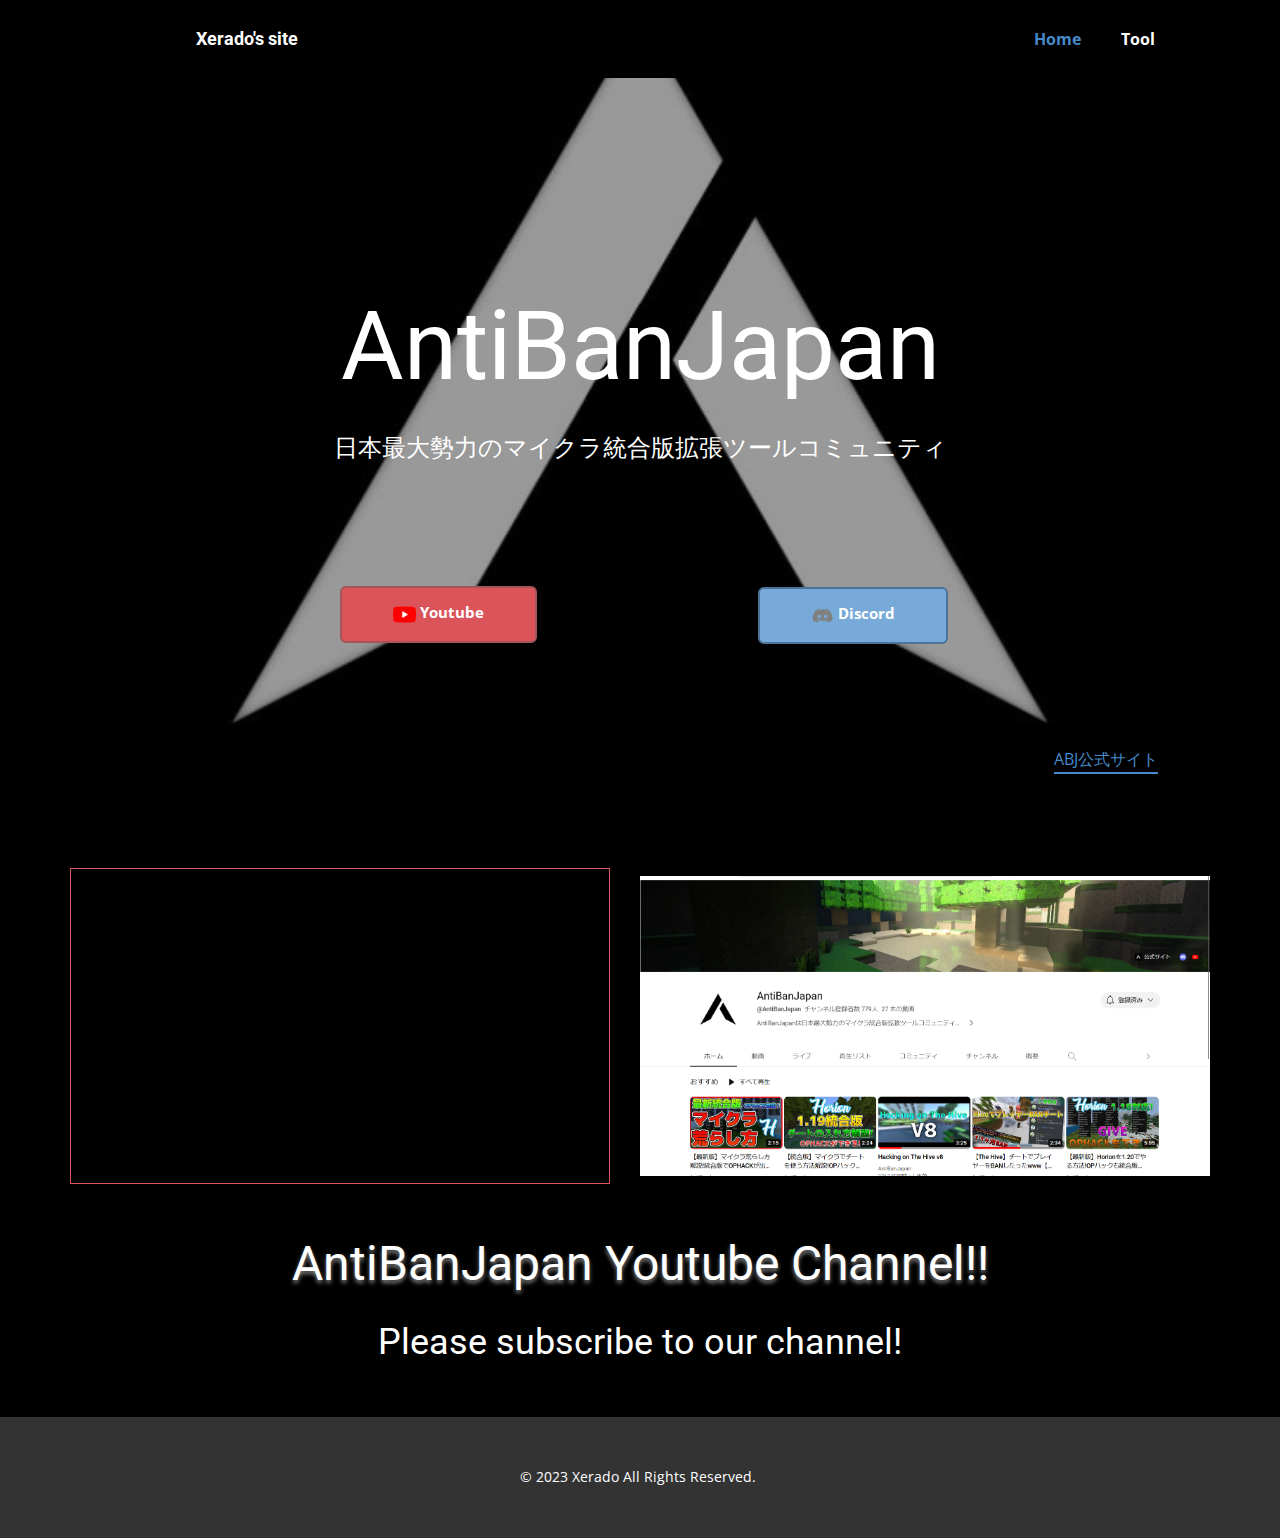
<file: index.html>
<!DOCTYPE html>
<html style="font-size: 16px;" lang="en"><head>
    <meta name="viewport" content="width=device-width, initial-scale=1.0">
    <meta charset="utf-8">
    <meta name="keywords" content="AntiBanJapan, AntiBanJapan">
    <meta name="description" content="">
    <title>Home</title>
    <link rel="stylesheet" href="nicepage.css" media="screen">
<link rel="stylesheet" href="Home.css" media="screen">
    <script class="u-script" type="text/javascript" src="jquery.js" defer=""></script>
    <script class="u-script" type="text/javascript" src="nicepage.js" defer=""></script>
    <meta name="generator" content="Nicepage 5.13.1, nicepage.com">
    <link id="u-theme-google-font" rel="stylesheet" href="https://fonts.googleapis.com/css?family=Roboto:100,100i,300,300i,400,400i,500,500i,700,700i,900,900i|Open+Sans:300,300i,400,400i,500,500i,600,600i,700,700i,800,800i">
    <meta name="theme-color" content="#478ac9">
    <meta property="og:title" content="Home">
    <meta property="og:type" content="website">
  <meta data-intl-tel-input-cdn-path="intlTelInput/"></head>
  <body data-home-page="Home.html" data-home-page-title="Home" class="u-body u-overlap u-overlap-contrast u-palette-1-base u-xl-mode" data-lang="en"><header class="u-clearfix u-grey-90 u-header u-header" id="sec-2b3b"><div class="u-clearfix u-sheet u-sheet-1">
        <nav class="u-menu u-menu-one-level u-offcanvas u-menu-1">
          <div class="menu-collapse" style="font-size: 1rem; letter-spacing: 0px; font-weight: 700;">
            <a class="u-button-style u-custom-border u-custom-border-color u-custom-borders u-custom-left-right-menu-spacing u-custom-padding-bottom u-custom-text-active-color u-custom-text-color u-custom-text-hover-color u-custom-top-bottom-menu-spacing u-nav-link u-text-active-palette-1-base u-text-hover-palette-2-base" href="#">
              <svg class="u-svg-link" viewBox="0 0 24 24"><use xmlns:xlink="http://www.w3.org/1999/xlink" xlink:href="#menu-hamburger"></use></svg>
              <svg class="u-svg-content" version="1.1" id="menu-hamburger" viewBox="0 0 16 16" x="0px" y="0px" xmlns:xlink="http://www.w3.org/1999/xlink" xmlns="http://www.w3.org/2000/svg"><g><rect y="1" width="16" height="2"></rect><rect y="7" width="16" height="2"></rect><rect y="13" width="16" height="2"></rect>
</g></svg>
            </a>
          </div>
          <div class="u-custom-menu u-nav-container">
            <ul class="u-nav u-spacing-20 u-unstyled u-nav-1"><li class="u-nav-item"><a class="u-button-style u-nav-link u-text-active-palette-1-base u-text-hover-palette-4-base u-text-white" href="Home.html" style="padding: 10px;">Home</a>
</li><li class="u-nav-item"><a class="u-button-style u-nav-link u-text-active-palette-1-base u-text-hover-palette-4-base u-text-white" href="Page-1.html" style="padding: 10px;">Tool</a>
</li></ul>
          </div>
          <div class="u-custom-menu u-nav-container-collapse">
            <div class="u-black u-container-style u-inner-container-layout u-opacity u-opacity-95 u-sidenav">
              <div class="u-inner-container-layout u-sidenav-overflow">
                <div class="u-menu-close"></div>
                <ul class="u-align-center u-nav u-popupmenu-items u-unstyled u-nav-2"><li class="u-nav-item"><a class="u-button-style u-nav-link" href="Home.html">Home</a>
</li><li class="u-nav-item"><a class="u-button-style u-nav-link" href="Page-1.html">Tool</a>
</li></ul>
              </div>
            </div>
            <div class="u-black u-menu-overlay u-opacity u-opacity-70"></div>
          </div>
        </nav>
        <p class="u-custom-font u-heading-font u-text u-text-default u-text-white u-text-1">Xerado's site</p>
      </div></header>
    <section class="u-align-center u-clearfix u-image u-shading u-section-1" src="" data-image-width="680" data-image-height="680" id="sec-cc37">
      <div class="u-clearfix u-sheet u-sheet-1">
        <h1 class="u-text u-text-default u-title u-text-1">AntiBanJapan</h1>
        <p class="u-large-text u-text u-text-variant u-text-2"> 日本最大勢力のマイクラ統合版拡張ツールコミュニティ</p>
        <a href="https://www.youtube.com/@AntiBanJapan/featured" class="u-border-2 u-border-palette-2-dark-1 u-btn u-btn-round u-button-style u-hover-palette-2-base u-palette-2-base u-radius-6 u-text-body-alt-color u-text-hover-grey-40 u-btn-1" target="_blank"><span class="u-file-icon u-icon u-icon-1"><img src="images/1384060.png" alt=""></span>&nbsp;Youtube
        </a>
        <a href="https://discord.gg/abj" class="u-border-2 u-border-palette-1-dark-1 u-btn u-btn-round u-button-style u-hover-palette-1-light-1 u-palette-1-light-1 u-radius-6 u-text-body-alt-color u-text-hover-grey-40 u-btn-2" target="_blank"><span class="u-file-icon u-icon u-text-grey-50 u-icon-2"><img src="images/4945914-76dd78df.png" alt=""></span>&nbsp;Discord<br>
        </a>
        <a href="https://files.antiban.jp/" class="u-border-2 u-border-no-left u-border-no-right u-border-no-top u-border-palette-1-base u-btn u-button-style u-none u-text-hover-palette-1-dark-1 u-text-palette-1-base u-btn-3" target="_blank">ABJ公式サイト</a>
      </div>
    </section>
    <section class="u-align-center u-black u-clearfix u-section-2" id="sec-f64e">
      <div class="u-clearfix u-sheet u-valign-middle-xs u-sheet-1">
        <div class="u-align-left u-border-1 u-border-palette-2-base u-expanded-width-sm u-expanded-width-xs u-video u-video-1">
          <div class="embed-responsive embed-responsive-1">
            <iframe style="position: absolute;top: 0;left: 0;width: 100%;height: 100%;" class="embed-responsive-item" src="https://www.youtube.com/embed/FZf5OJUVtOI?mute=0&amp;showinfo=0&amp;controls=0&amp;start=0" frameborder="0" allowfullscreen=""></iframe>
          </div>
        </div>
        <img class="u-image u-image-contain u-image-default u-image-1" src="images/yt_channels.png" alt="" data-image-width="1621" data-image-height="852">
        <h2 class="u-text u-text-default u-text-1">AntiBanJapan Youtube Channel!!</h2>
        <h3 class="u-text u-text-2"> Please subscribe to our channel!</h3>
      </div>
    </section>
    <style class="u-overlap-style">.u-overlap:not(.u-sticky-scroll) .u-header {
background-color: #000000 !important
}</style>
    
    
    <footer class="u-align-center u-clearfix u-footer u-grey-80 u-footer" id="sec-91d0"><div class="u-clearfix u-sheet u-sheet-1">
        <p class="u-small-text u-text u-text-variant u-text-1">© 2023 Xerado All Rights Reserved.&nbsp;</p>
      </div></footer>
</body></html>
</file>
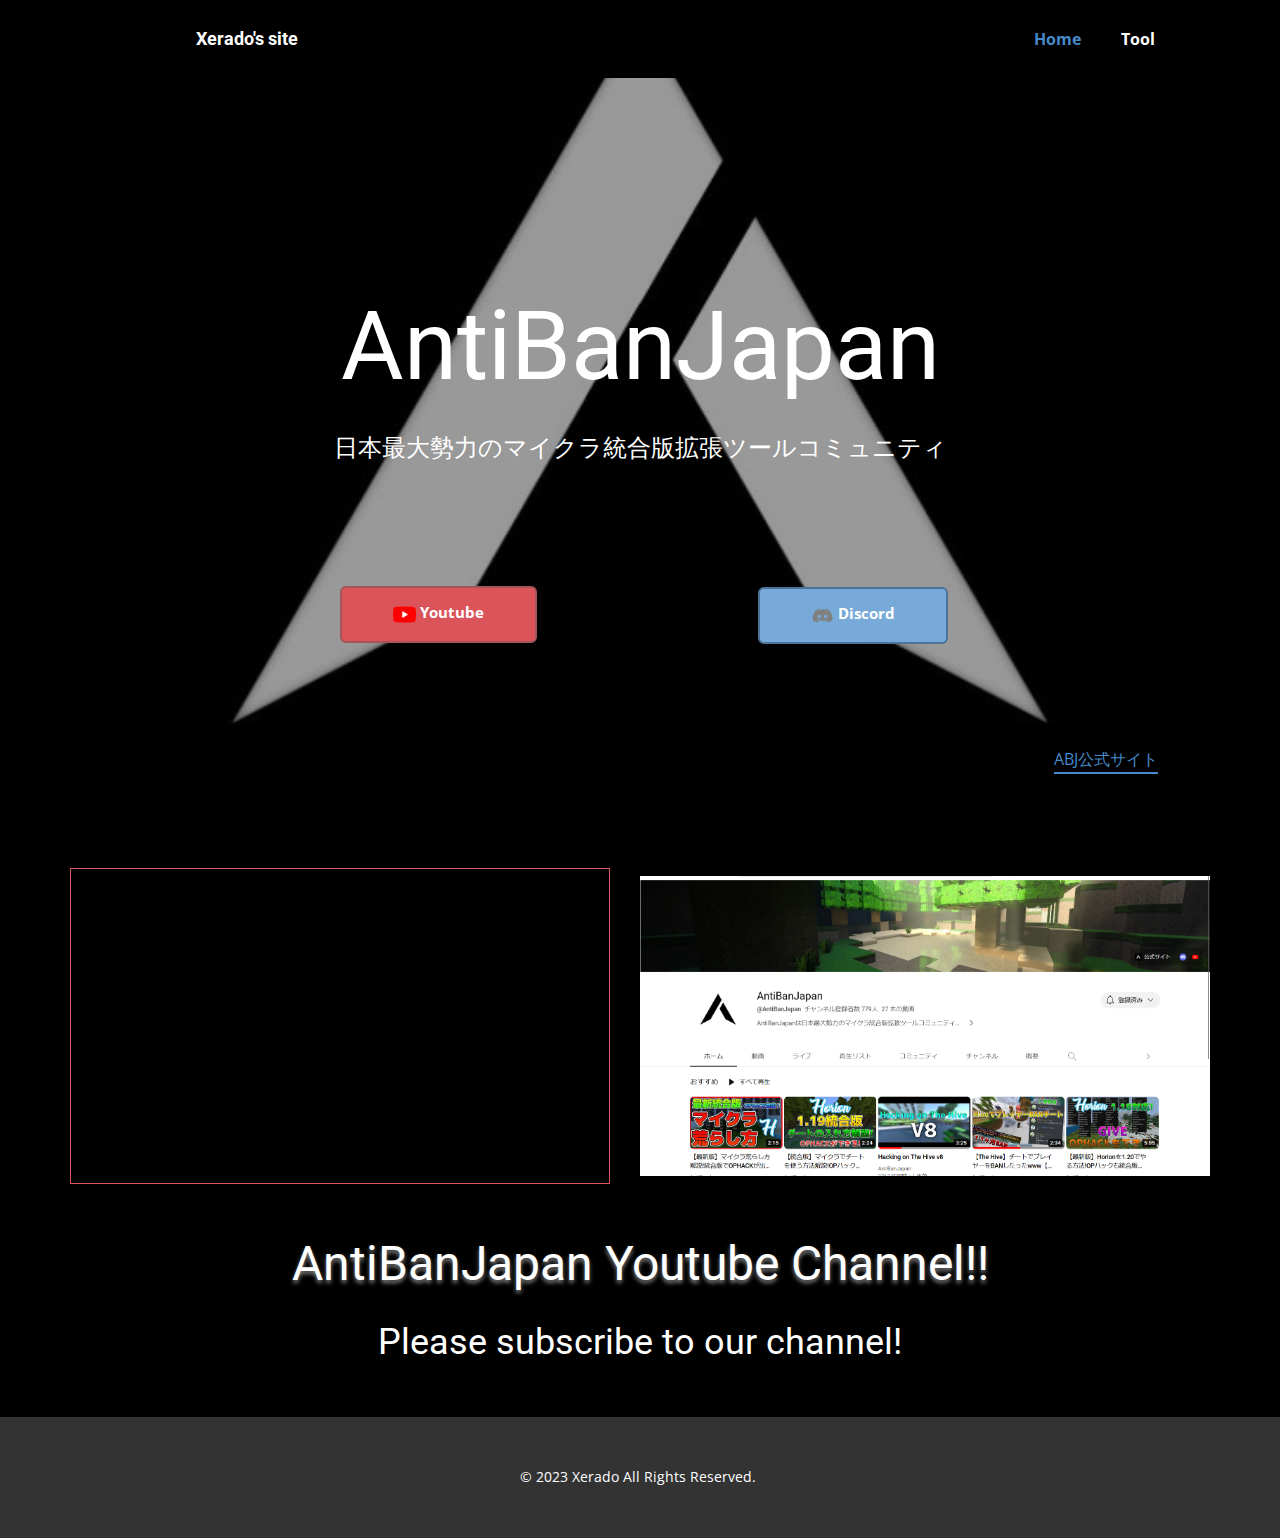
<file: Home.html>
<!DOCTYPE html>
<html style="font-size: 16px;" lang="en"><head>
    <meta name="viewport" content="width=device-width, initial-scale=1.0">
    <meta charset="utf-8">
    <meta name="keywords" content="AntiBanJapan, AntiBanJapan">
    <meta name="description" content="">
    <title>Home</title>
    <link rel="stylesheet" href="nicepage.css" media="screen">
<link rel="stylesheet" href="Home.css" media="screen">
    <script class="u-script" type="text/javascript" src="jquery.js" defer=""></script>
    <script class="u-script" type="text/javascript" src="nicepage.js" defer=""></script>
    <meta name="generator" content="Nicepage 5.13.1, nicepage.com">
    <link id="u-theme-google-font" rel="stylesheet" href="https://fonts.googleapis.com/css?family=Roboto:100,100i,300,300i,400,400i,500,500i,700,700i,900,900i|Open+Sans:300,300i,400,400i,500,500i,600,600i,700,700i,800,800i">
    
    
    
    <script type="application/ld+json">{
		"@context": "http://schema.org",
		"@type": "Organization",
		"name": ""
}</script>
    <meta name="theme-color" content="#478ac9">
    <meta property="og:title" content="Home">
    <meta property="og:type" content="website">
  <meta data-intl-tel-input-cdn-path="intlTelInput/"></head>
  <body class="u-body u-overlap u-overlap-contrast u-palette-1-base u-xl-mode" data-lang="en"><header class="u-clearfix u-grey-90 u-header u-header" id="sec-2b3b"><div class="u-clearfix u-sheet u-sheet-1">
        <nav class="u-menu u-menu-one-level u-offcanvas u-menu-1">
          <div class="menu-collapse" style="font-size: 1rem; letter-spacing: 0px; font-weight: 700;">
            <a class="u-button-style u-custom-border u-custom-border-color u-custom-borders u-custom-left-right-menu-spacing u-custom-padding-bottom u-custom-text-active-color u-custom-text-color u-custom-text-hover-color u-custom-top-bottom-menu-spacing u-nav-link u-text-active-palette-1-base u-text-hover-palette-2-base" href="#">
              <svg class="u-svg-link" viewBox="0 0 24 24"><use xmlns:xlink="http://www.w3.org/1999/xlink" xlink:href="#menu-hamburger"></use></svg>
              <svg class="u-svg-content" version="1.1" id="menu-hamburger" viewBox="0 0 16 16" x="0px" y="0px" xmlns:xlink="http://www.w3.org/1999/xlink" xmlns="http://www.w3.org/2000/svg"><g><rect y="1" width="16" height="2"></rect><rect y="7" width="16" height="2"></rect><rect y="13" width="16" height="2"></rect>
</g></svg>
            </a>
          </div>
          <div class="u-custom-menu u-nav-container">
            <ul class="u-nav u-spacing-20 u-unstyled u-nav-1"><li class="u-nav-item"><a class="u-button-style u-nav-link u-text-active-palette-1-base u-text-hover-palette-4-base u-text-white" href="Home.html" style="padding: 10px;">Home</a>
</li><li class="u-nav-item"><a class="u-button-style u-nav-link u-text-active-palette-1-base u-text-hover-palette-4-base u-text-white" href="Page-1.html" style="padding: 10px;">Tool</a>
</li></ul>
          </div>
          <div class="u-custom-menu u-nav-container-collapse">
            <div class="u-black u-container-style u-inner-container-layout u-opacity u-opacity-95 u-sidenav">
              <div class="u-inner-container-layout u-sidenav-overflow">
                <div class="u-menu-close"></div>
                <ul class="u-align-center u-nav u-popupmenu-items u-unstyled u-nav-2"><li class="u-nav-item"><a class="u-button-style u-nav-link" href="Home.html">Home</a>
</li><li class="u-nav-item"><a class="u-button-style u-nav-link" href="Page-1.html">Tool</a>
</li></ul>
              </div>
            </div>
            <div class="u-black u-menu-overlay u-opacity u-opacity-70"></div>
          </div>
        </nav>
        <p class="u-custom-font u-heading-font u-text u-text-default u-text-white u-text-1">Xerado's site</p>
      </div></header>
    <section class="u-align-center u-clearfix u-image u-shading u-section-1" src="" data-image-width="680" data-image-height="680" id="sec-cc37">
      <div class="u-clearfix u-sheet u-sheet-1">
        <h1 class="u-text u-text-default u-title u-text-1">AntiBanJapan</h1>
        <p class="u-large-text u-text u-text-variant u-text-2"> 日本最大勢力のマイクラ統合版拡張ツールコミュニティ</p>
        <a href="https://www.youtube.com/@AntiBanJapan/featured" class="u-border-2 u-border-palette-2-dark-1 u-btn u-btn-round u-button-style u-hover-palette-2-base u-palette-2-base u-radius-6 u-text-body-alt-color u-text-hover-grey-40 u-btn-1" target="_blank"><span class="u-file-icon u-icon u-icon-1"><img src="images/1384060.png" alt=""></span>&nbsp;Youtube
        </a>
        <a href="https://discord.gg/abj" class="u-border-2 u-border-palette-1-dark-1 u-btn u-btn-round u-button-style u-hover-palette-1-light-1 u-palette-1-light-1 u-radius-6 u-text-body-alt-color u-text-hover-grey-40 u-btn-2" target="_blank"><span class="u-file-icon u-icon u-text-grey-50 u-icon-2"><img src="images/4945914-76dd78df.png" alt=""></span>&nbsp;Discord<br>
        </a>
        <a href="https://files.antiban.jp/" class="u-border-2 u-border-no-left u-border-no-right u-border-no-top u-border-palette-1-base u-btn u-button-style u-none u-text-hover-palette-1-dark-1 u-text-palette-1-base u-btn-3" target="_blank">ABJ公式サイト</a>
      </div>
    </section>
    <section class="u-align-center u-black u-clearfix u-section-2" id="sec-f64e">
      <div class="u-clearfix u-sheet u-valign-middle-xs u-sheet-1">
        <div class="u-align-left u-border-1 u-border-palette-2-base u-expanded-width-sm u-expanded-width-xs u-video u-video-1">
          <div class="embed-responsive embed-responsive-1">
            <iframe style="position: absolute;top: 0;left: 0;width: 100%;height: 100%;" class="embed-responsive-item" src="https://www.youtube.com/embed/FZf5OJUVtOI?mute=0&amp;showinfo=0&amp;controls=0&amp;start=0" frameborder="0" allowfullscreen=""></iframe>
          </div>
        </div>
        <img class="u-image u-image-contain u-image-default u-image-1" src="images/yt_channels.png" alt="" data-image-width="1621" data-image-height="852">
        <h2 class="u-text u-text-default u-text-1">AntiBanJapan Youtube Channel!!</h2>
        <h3 class="u-text u-text-2"> Please subscribe to our channel!</h3>
      </div>
    </section>
    <style class="u-overlap-style">.u-overlap:not(.u-sticky-scroll) .u-header {
background-color: #000000 !important
}</style>
    
    
    <footer class="u-align-center u-clearfix u-footer u-grey-80 u-footer" id="sec-91d0"><div class="u-clearfix u-sheet u-sheet-1">
        <p class="u-small-text u-text u-text-variant u-text-1">© 2023 Xerado All Rights Reserved.&nbsp;</p>
      </div></footer>
 
</body></html>
</file>
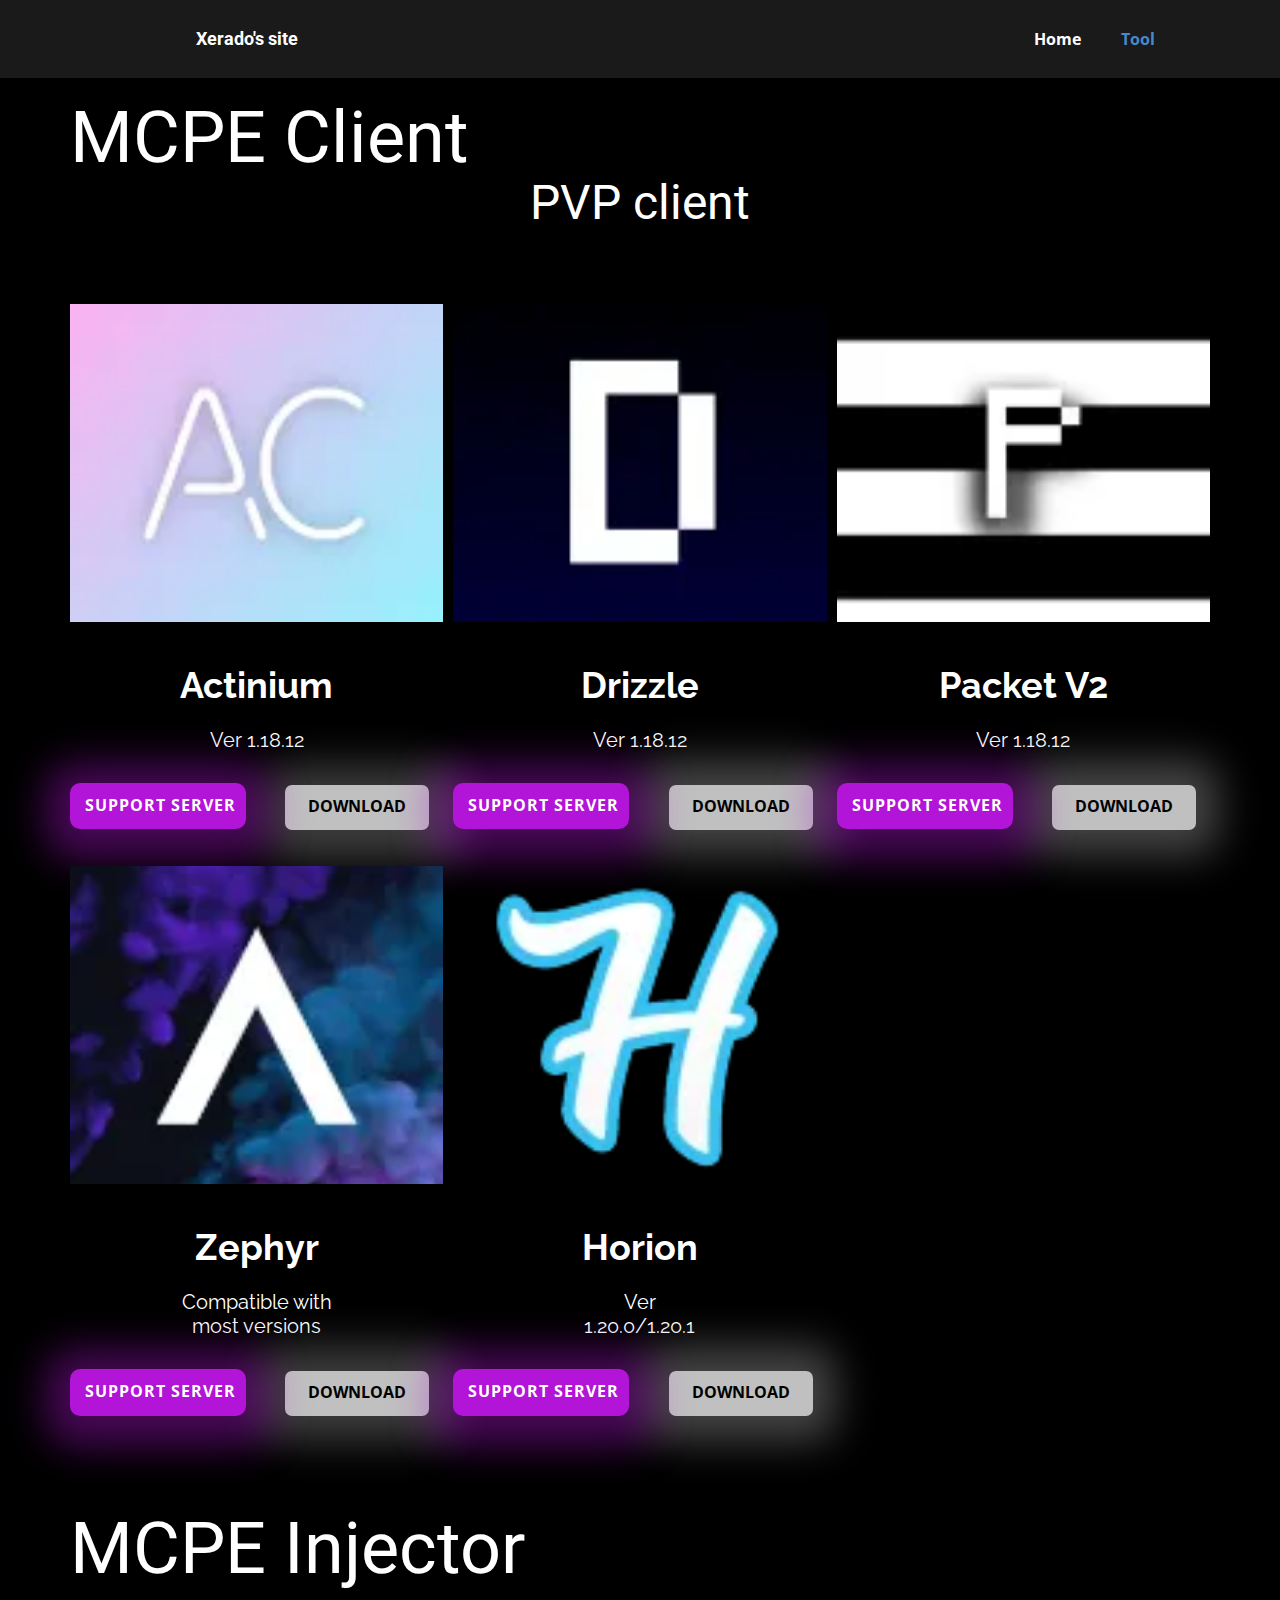
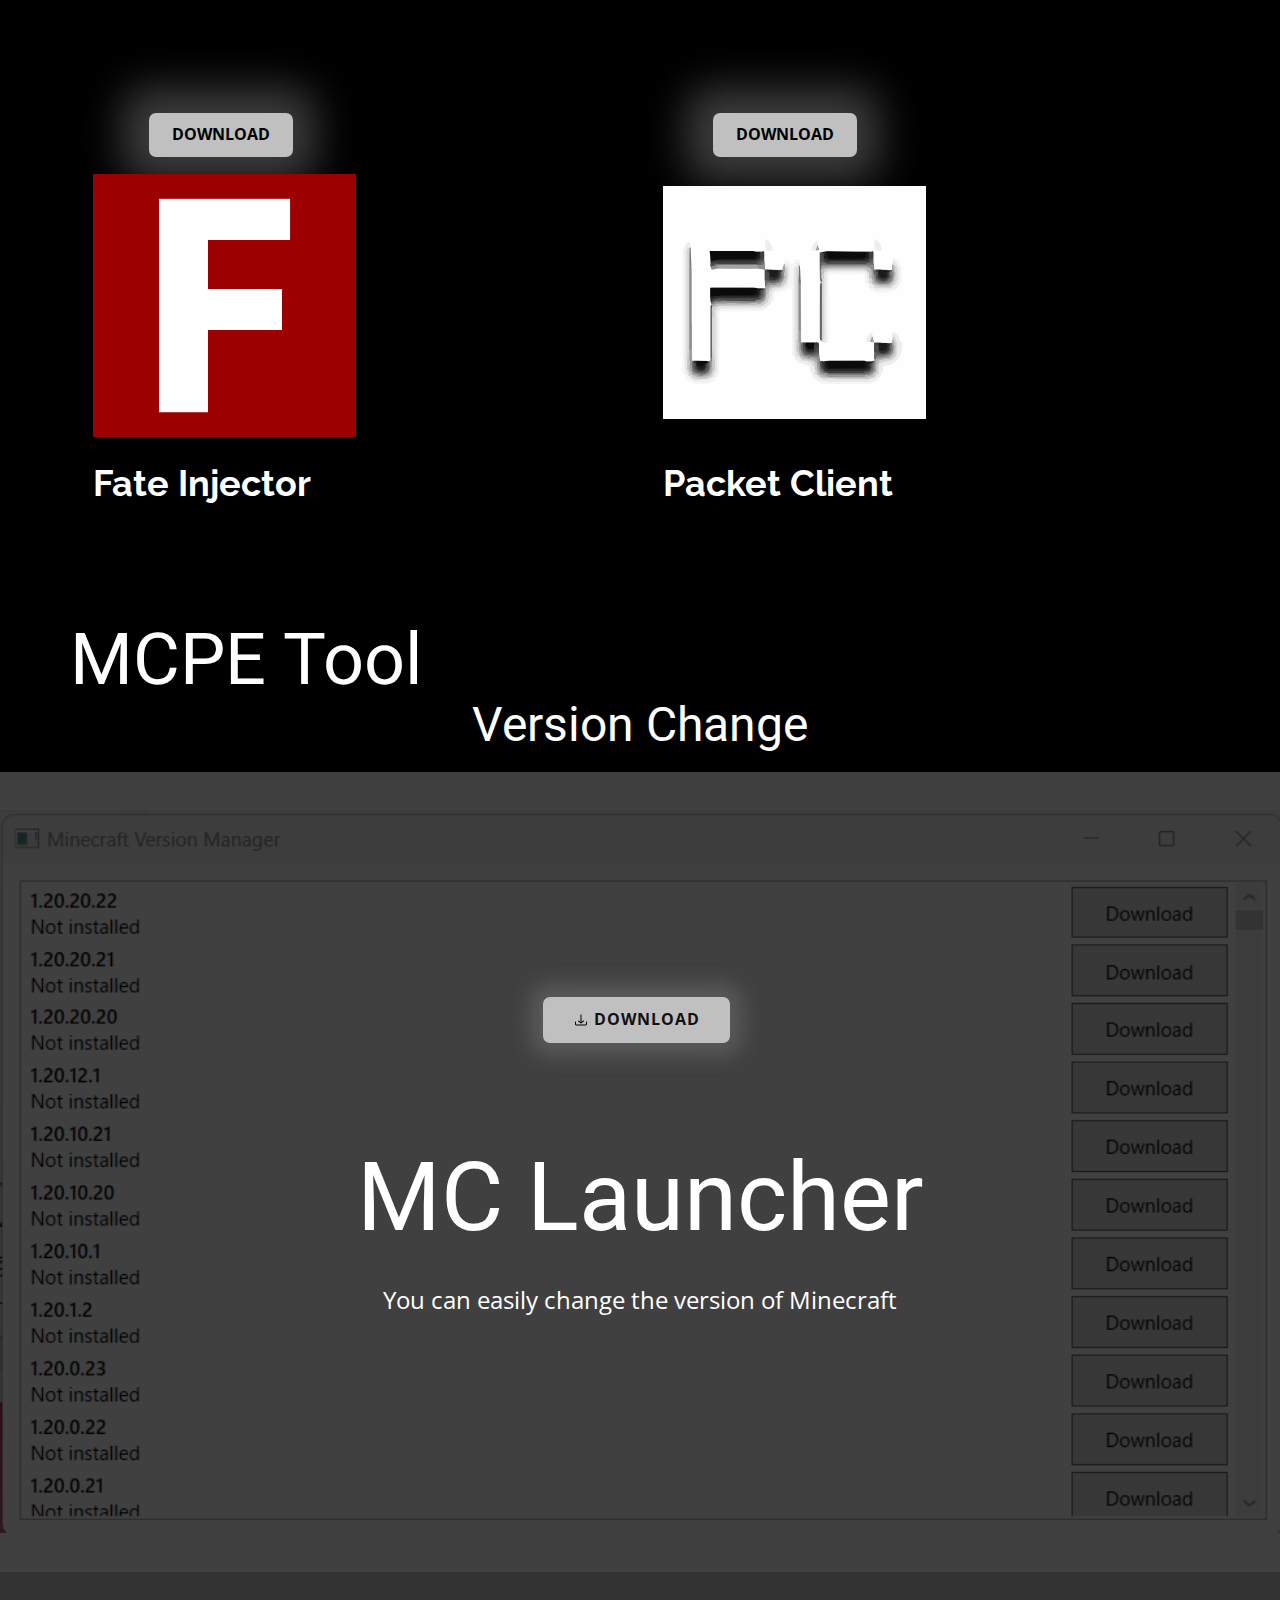
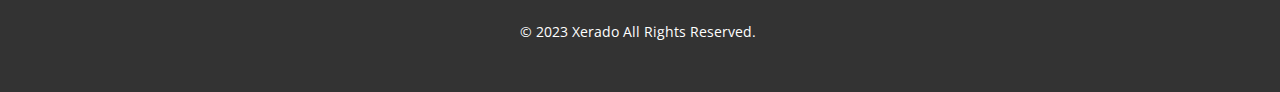
<file: Page-1.html>
<!DOCTYPE html>
<html style="font-size: 16px;" lang="en"><head>
    <meta name="viewport" content="width=device-width, initial-scale=1.0">
    <meta charset="utf-8">
    <meta name="keywords" content="​Reinvent what your business could be, What We Do, ​Diversity, Equity, and Inclusion, ​Our goal is to create 360° Valuefor all our stakeholders, ​Learn About Our Practice Areas, ​How to Get Consulting Clients, Testimonials">
    <meta name="description" content="">
    <title>Page 1</title>
    <link rel="stylesheet" href="nicepage.css" media="screen">
<link rel="stylesheet" href="Page-1.css" media="screen">
    <script class="u-script" type="text/javascript" src="jquery.js" defer=""></script>
    <script class="u-script" type="text/javascript" src="nicepage.js" defer=""></script>
    <meta name="generator" content="Nicepage 5.13.1, nicepage.com">
    <link id="u-theme-google-font" rel="stylesheet" href="https://fonts.googleapis.com/css?family=Roboto:100,100i,300,300i,400,400i,500,500i,700,700i,900,900i|Open+Sans:300,300i,400,400i,500,500i,600,600i,700,700i,800,800i">
    <link id="u-page-google-font" rel="stylesheet" href="https://fonts.googleapis.com/css?family=Raleway:100,100i,200,200i,300,300i,400,400i,500,500i,600,600i,700,700i,800,800i,900,900i">
    
    
    
    
    
    
    
    <script type="application/ld+json">{
		"@context": "http://schema.org",
		"@type": "Organization",
		"name": ""
}</script>
    <meta name="theme-color" content="#478ac9">
    <meta property="og:title" content="Page 1">
    <meta property="og:type" content="website">
  <meta data-intl-tel-input-cdn-path="intlTelInput/"></head>
  <body class="u-body u-xl-mode" data-lang="en"><header class="u-clearfix u-grey-90 u-header u-header" id="sec-2b3b"><div class="u-clearfix u-sheet u-sheet-1">
        <nav class="u-menu u-menu-one-level u-offcanvas u-menu-1">
          <div class="menu-collapse" style="font-size: 1rem; letter-spacing: 0px; font-weight: 700;">
            <a class="u-button-style u-custom-border u-custom-border-color u-custom-borders u-custom-left-right-menu-spacing u-custom-padding-bottom u-custom-text-active-color u-custom-text-color u-custom-text-hover-color u-custom-top-bottom-menu-spacing u-nav-link u-text-active-palette-1-base u-text-hover-palette-2-base" href="#">
              <svg class="u-svg-link" viewBox="0 0 24 24"><use xmlns:xlink="http://www.w3.org/1999/xlink" xlink:href="#menu-hamburger"></use></svg>
              <svg class="u-svg-content" version="1.1" id="menu-hamburger" viewBox="0 0 16 16" x="0px" y="0px" xmlns:xlink="http://www.w3.org/1999/xlink" xmlns="http://www.w3.org/2000/svg"><g><rect y="1" width="16" height="2"></rect><rect y="7" width="16" height="2"></rect><rect y="13" width="16" height="2"></rect>
</g></svg>
            </a>
          </div>
          <div class="u-custom-menu u-nav-container">
            <ul class="u-nav u-spacing-20 u-unstyled u-nav-1"><li class="u-nav-item"><a class="u-button-style u-nav-link u-text-active-palette-1-base u-text-hover-palette-4-base u-text-white" href="Home.html" style="padding: 10px;">Home</a>
</li><li class="u-nav-item"><a class="u-button-style u-nav-link u-text-active-palette-1-base u-text-hover-palette-4-base u-text-white" href="Page-1.html" style="padding: 10px;">Tool</a>
</li></ul>
          </div>
          <div class="u-custom-menu u-nav-container-collapse">
            <div class="u-black u-container-style u-inner-container-layout u-opacity u-opacity-95 u-sidenav">
              <div class="u-inner-container-layout u-sidenav-overflow">
                <div class="u-menu-close"></div>
                <ul class="u-align-center u-nav u-popupmenu-items u-unstyled u-nav-2"><li class="u-nav-item"><a class="u-button-style u-nav-link" href="Home.html">Home</a>
</li><li class="u-nav-item"><a class="u-button-style u-nav-link" href="Page-1.html">Tool</a>
</li></ul>
              </div>
            </div>
            <div class="u-black u-menu-overlay u-opacity u-opacity-70"></div>
          </div>
        </nav>
        <p class="u-custom-font u-heading-font u-text u-text-default u-text-white u-text-1">Xerado's site</p>
      </div></header>
    <section class="u-black u-clearfix u-section-1" id="sec-865b">
      <div class="u-clearfix u-sheet u-valign-middle u-sheet-1">
        <h1 class="u-text u-text-default u-text-white u-text-1">MCPE Clien​t<br>
        </h1>
        <h2 class="u-text u-text-default u-text-2">PVP client</h2>
      </div>
    </section>
    <section class="u-black u-clearfix u-section-2" id="sec-6d12">
      <div class="u-clearfix u-sheet u-sheet-1">
        <div class="u-expanded-width u-list u-list-1">
          <div class="u-repeater u-repeater-1">
            <div class="u-align-center u-container-style u-list-item u-repeater-item">
              <div class="u-container-layout u-similar-container u-container-layout-1">
                <img alt="" class="u-expanded-width u-image u-image-default u-image-1" data-image-width="128" data-image-height="128" src="images/6c60cb5056dde1b1fee0790b19dc4cf2.webp">
                <h3 class="u-custom-font u-font-raleway u-text u-text-default u-text-1">Actinium</h3>
                <h5 class="u-custom-font u-font-raleway u-text u-text-white u-text-2">Ver 1.18.12</h5>
                <a href="https://cdn.discordapp.com/attachments/1061819619549130783/1125057461603291186/Client.dll" class="u-border-none u-btn u-btn-round u-button-style u-grey-25 u-hover-grey-40 u-radius-7 u-text-black u-text-hover-white u-btn-1" target="_blank">DownLoad</a>
                <a href="https://discord.gg/72raPaMNVj" class="u-border-none u-btn u-btn-round u-button-style u-custom-color-1 u-hover-custom-color-1 u-radius-10 u-btn-2" target="_blank"> &nbsp;Support server</a>
              </div>
            </div>
            <div class="u-align-center u-container-style u-list-item u-repeater-item">
              <div class="u-container-layout u-similar-container u-container-layout-2">
                <img alt="" class="u-expanded-width u-image u-image-default u-image-2" data-image-width="150" data-image-height="150" src="images/cde5453cd8f29dcbf35c8afaa59c7178.webp">
                <h3 class="u-custom-font u-font-raleway u-text u-text-default u-text-3">Drizzle</h3>
                <h5 class="u-custom-font u-font-raleway u-text u-text-white u-text-4"> Ver 1.18.12<br>
                </h5>
                <a href="https://cdn.discordapp.com/attachments/1084815342221668392/1102840212750606336/Client.dll" class="u-border-none u-btn u-btn-round u-button-style u-grey-25 u-hover-grey-40 u-radius-7 u-text-black u-text-hover-white u-btn-3">Download</a>
                <a href="https://discord.gg/vmsKWxSgxk" class="u-border-none u-btn u-btn-round u-button-style u-custom-color-1 u-hover-custom-color-1 u-radius-10 u-btn-4" target="_blank"> &nbsp;Support server</a>
              </div>
            </div>
            <div class="u-align-center u-container-style u-list-item u-repeater-item">
              <div class="u-container-layout u-similar-container u-container-layout-3">
                <img alt="" class="u-expanded-width u-image u-image-default u-image-3" data-image-width="150" data-image-height="150" src="images/94d65723a4539cee5719bc0e8ba872c1.webp">
                <h3 class="u-custom-font u-font-raleway u-text u-text-default u-text-5">Packet V2</h3>
                <h5 class="u-custom-font u-font-raleway u-text u-text-white u-text-6">Ver 1.18.12<br>
                </h5>
                <a href="https://cdn.discordapp.com/attachments/982237291940552734/1132117632544423987/PacketV2.dll" class="u-border-none u-btn u-btn-round u-button-style u-grey-25 u-hover-grey-40 u-radius-7 u-text-black u-text-hover-white u-btn-5" target="_blank">DownLoad</a>
                <a href="https://nicepage.com/k/result-html-templates" class="u-border-none u-btn u-btn-round u-button-style u-custom-color-1 u-hover-custom-color-1 u-radius-10 u-btn-6"> &nbsp;Support server</a>
              </div>
            </div>
            <div class="u-align-center u-container-style u-list-item u-repeater-item">
              <div class="u-container-layout u-similar-container u-container-layout-4">
                <img alt="" class="u-expanded-width u-image u-image-default u-image-4" data-image-width="150" data-image-height="150" src="images/a_268d3506e667bad32e8ee1574b695aed.webp">
                <h3 class="u-custom-font u-font-raleway u-text u-text-default u-text-7">Zephyr</h3>
                <h5 class="u-custom-font u-font-raleway u-text u-text-white u-text-8">Compatible with most versions<br>
                </h5>
                <a href="https://cdn.discordapp.com/attachments/934412820668358686/1132119236458848306/Ambrosial.exe" class="u-border-none u-btn u-btn-round u-button-style u-grey-25 u-hover-grey-40 u-radius-7 u-text-black u-text-hover-white u-btn-7" target="_blank">DownLoad</a>
                <a href="https://discord.gg/kKkVMqX857" class="u-border-none u-btn u-btn-round u-button-style u-custom-color-1 u-hover-custom-color-1 u-radius-10 u-btn-8" target="_blank"> &nbsp;Support server</a>
              </div>
            </div>
            <div class="u-align-center u-container-style u-list-item u-repeater-item">
              <div class="u-container-layout u-similar-container u-container-layout-5">
                <img alt="" class="u-expanded-width u-image u-image-default u-image-5" data-image-width="150" data-image-height="150" src="images/185519ba01d26d000547ef5f5e10f96f.webp">
                <h3 class="u-custom-font u-font-raleway u-text u-text-default u-text-9">Horion</h3>
                <h5 class="u-custom-font u-font-raleway u-text u-text-white u-text-10">Ver<br> 1.20.0/1.20.1
                </h5>
                <a href="https://cdn.discordapp.com/attachments/936252344402862090/1132119793768611950/HorionInjector.exe" class="u-border-none u-btn u-btn-round u-button-style u-grey-25 u-hover-grey-40 u-radius-7 u-text-black u-text-hover-white u-btn-9" target="_blank">DownLoad</a>
                <a href="https://discord.gg/horion" class="u-border-none u-btn u-btn-round u-button-style u-custom-color-1 u-hover-custom-color-1 u-radius-10 u-btn-10" target="_blank"> &nbsp;Support server</a>
              </div>
            </div>
          </div>
        </div>
      </div>
    </section>
    <section class="u-black u-clearfix u-section-3" id="sec-7ba8">
      <div class="u-clearfix u-sheet u-valign-middle u-sheet-1">
        <h1 class="u-text u-text-default u-text-white u-text-1">MCPE Injec<span style="text-decoration: underline !important;"></span>tor<br>
        </h1>
      </div>
    </section>
    <section class="u-black u-clearfix u-section-4" id="sec-7a4e">
      <div class="u-clearfix u-sheet u-sheet-1">
        <div class="u-clearfix u-expanded-width u-layout-wrap u-layout-wrap-1">
          <div class="u-layout">
            <div class="u-layout-row">
              <div class="u-container-style u-layout-cell u-size-30 u-layout-cell-1">
                <div class="u-container-layout u-container-layout-1">
                  <a href="https://cdn.discordapp.com/attachments/934458195240448000/934458254313017344/FateInjector.exe" class="u-border-none u-btn u-btn-round u-button-style u-grey-25 u-hover-grey-40 u-radius-7 u-text-black u-text-hover-white u-btn-1" target="_blank">DownLoad</a>
                  <img class="u-image u-image-default u-preserve-proportions u-image-1" src="images/a3u5m-x06s0.png" alt="" data-image-width="1024" data-image-height="1024">
                  <h3 class="u-custom-font u-font-raleway u-text u-text-default u-text-1">Fate Injector</h3>
                </div>
              </div>
              <div class="u-container-style u-layout-cell u-size-30 u-layout-cell-2">
                <div class="u-container-layout u-container-layout-2">
                  <a href="https://github.com/PacketDeveloper/Website/raw/main/download/PacketClient.exe" class="u-border-none u-btn u-btn-round u-button-style u-grey-25 u-hover-grey-40 u-radius-7 u-text-black u-text-hover-white u-btn-2" target="_blank">DownLoad</a>
                  <img class="u-image u-image-contain u-image-default u-image-2" src="images/image.png" alt="" data-image-width="449" data-image-height="398">
                  <h3 class="u-custom-font u-font-raleway u-text u-text-default u-text-2">Packet Client</h3>
                </div>
              </div>
            </div>
          </div>
        </div>
      </div>
    </section>
    <section class="u-black u-clearfix u-section-5" id="sec-1257">
      <div class="u-clearfix u-sheet u-sheet-1">
        <h1 class="u-text u-text-default u-text-white u-text-1">MCPE Tool<br>
        </h1>
        <h2 class="u-text u-text-default u-text-2">Version Change</h2>
      </div>
    </section>
    <section class="u-align-center u-clearfix u-image u-image-contain u-shading u-section-6" src="" data-image-width="982" data-image-height="555" id="sec-7eb9">
      <div class="u-clearfix u-sheet u-sheet-1">
        <a href="https://cdn.discordapp.com/attachments/1048868000079556638/1112148966801416232/MCLauncher.zip" class="u-border-none u-btn u-btn-round u-button-style u-grey-25 u-hover-grey-40 u-radius-7 u-btn-1" target="_blank"><span class="u-file-icon u-icon u-text-black"><img src="images/2989976-53fb9365.png" alt=""></span>&nbsp;Download
        </a>
        <h1 class="u-text u-text-default u-title u-text-1">MC Launcher</h1>
        <p class="u-large-text u-text u-text-variant u-text-2">You can easily change the version of Minecraft</p>
      </div>
    </section>
    
    
    <footer class="u-align-center u-clearfix u-footer u-grey-80 u-footer" id="sec-91d0"><div class="u-clearfix u-sheet u-sheet-1">
        <p class="u-small-text u-text u-text-variant u-text-1">© 2023 Xerado All Rights Reserved.&nbsp;</p>
      </div></footer>
  
</body></html>
</file>
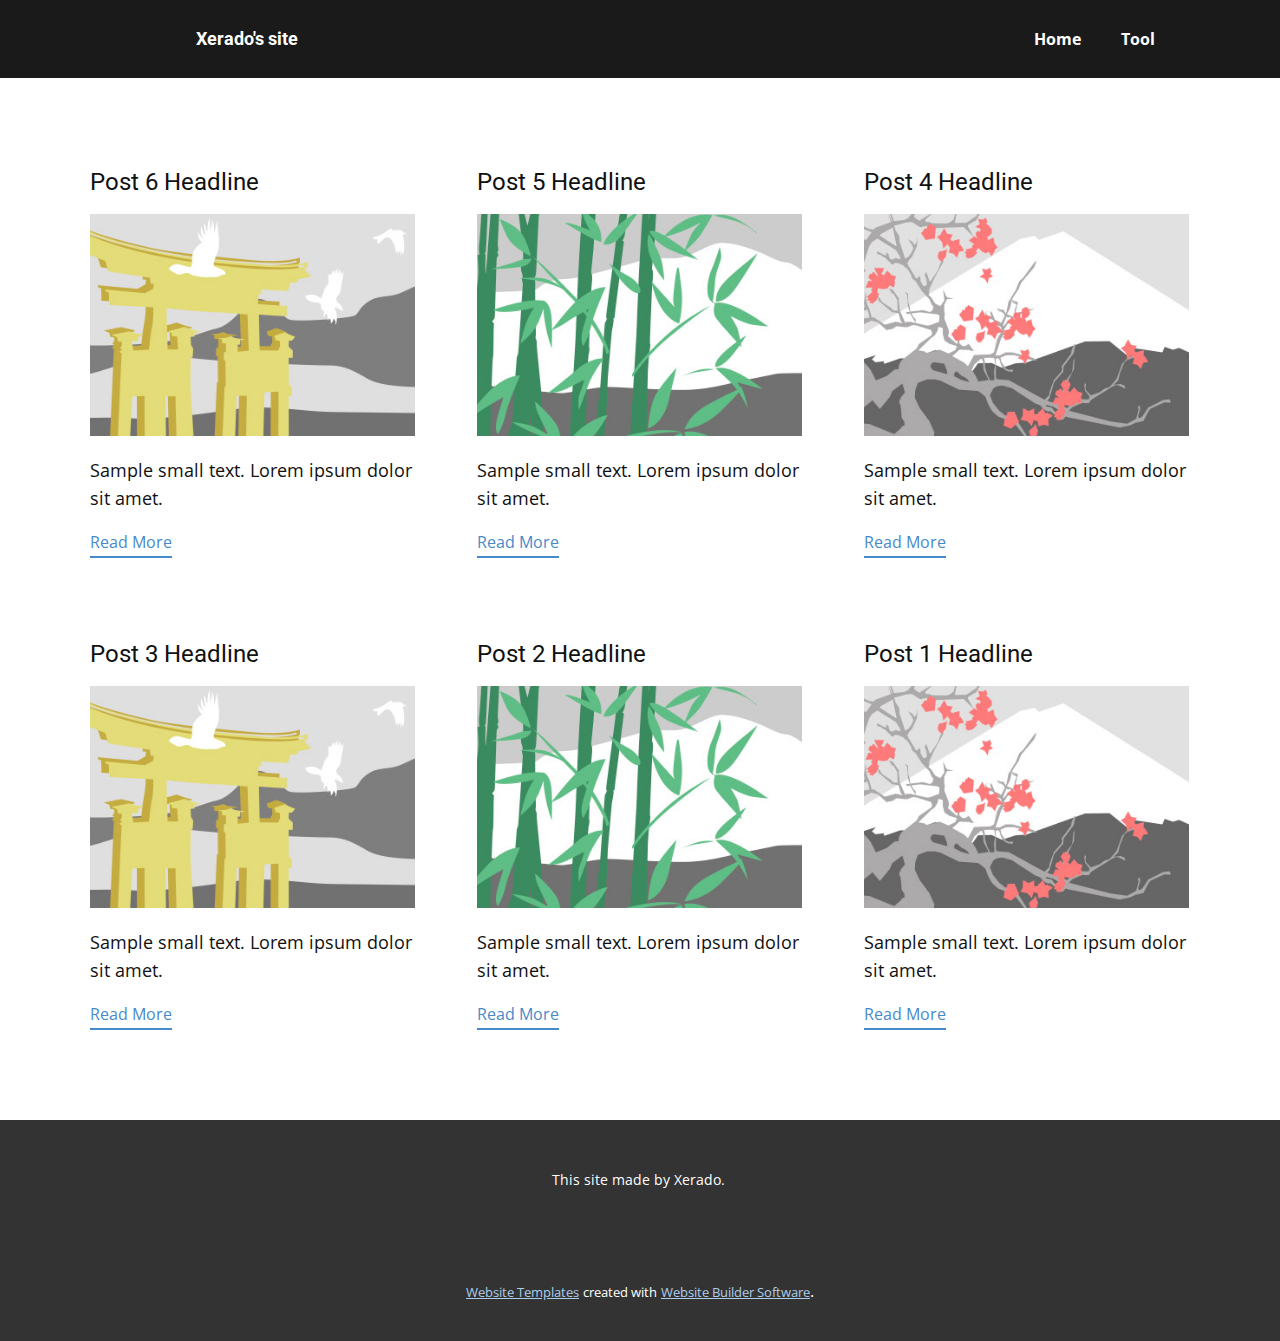
<file: blog/blog.html>
<!DOCTYPE html>
<html style="font-size: 16px;" lang="en"><head>
    <meta name="viewport" content="width=device-width, initial-scale=1.0">
    <meta charset="utf-8">
    <meta name="keywords" content="">
    <meta name="description" content="">
    <title>Blog Template</title>
    <link rel="stylesheet" href="../nicepage.css" media="screen">
<link rel="stylesheet" href="../Blog-Template.css" media="screen">
    <script class="u-script" type="text/javascript" src="../jquery.js" defer=""></script>
    <script class="u-script" type="text/javascript" src="../nicepage.js" defer=""></script>
    <meta name="generator" content="Nicepage 5.13.1, nicepage.com">
    <link id="u-theme-google-font" rel="stylesheet" href="https://fonts.googleapis.com/css?family=Roboto:100,100i,300,300i,400,400i,500,500i,700,700i,900,900i|Open+Sans:300,300i,400,400i,500,500i,600,600i,700,700i,800,800i">
    
    
    <script type="application/ld+json">{
		"@context": "http://schema.org",
		"@type": "Organization",
		"name": ""
}</script>
    <meta name="theme-color" content="#478ac9">
  <meta data-intl-tel-input-cdn-path="intlTelInput/"></head>
  <body class="u-body u-xl-mode" data-lang="en"><header class="u-clearfix u-grey-90 u-header u-header" id="sec-2b3b" data-href="https://nicepage.com"><div class="u-clearfix u-sheet u-sheet-1">
        <nav class="u-menu u-menu-one-level u-offcanvas u-menu-1">
          <div class="menu-collapse" style="font-size: 1rem; letter-spacing: 0px; font-weight: 700;">
            <a class="u-button-style u-custom-border u-custom-border-color u-custom-borders u-custom-left-right-menu-spacing u-custom-padding-bottom u-custom-text-active-color u-custom-text-color u-custom-text-hover-color u-custom-top-bottom-menu-spacing u-nav-link u-text-active-palette-1-base u-text-hover-palette-2-base" href="#">
              <svg class="u-svg-link" viewBox="0 0 24 24"><use xmlns:xlink="http://www.w3.org/1999/xlink" xlink:href="#menu-hamburger"></use></svg>
              <svg class="u-svg-content" version="1.1" id="menu-hamburger" viewBox="0 0 16 16" x="0px" y="0px" xmlns:xlink="http://www.w3.org/1999/xlink" xmlns="http://www.w3.org/2000/svg"><g><rect y="1" width="16" height="2"></rect><rect y="7" width="16" height="2"></rect><rect y="13" width="16" height="2"></rect>
</g></svg>
            </a>
          </div>
          <div class="u-custom-menu u-nav-container">
            <ul class="u-nav u-spacing-20 u-unstyled u-nav-1"><li class="u-nav-item"><a class="u-button-style u-nav-link u-text-active-palette-1-base u-text-hover-palette-4-base u-text-white" href="../Home.html" style="padding: 10px;">Home</a>
</li><li class="u-nav-item"><a class="u-button-style u-nav-link u-text-active-palette-1-base u-text-hover-palette-4-base u-text-white" href="../Page-1.html" style="padding: 10px;">Tool</a>
</li></ul>
          </div>
          <div class="u-custom-menu u-nav-container-collapse">
            <div class="u-black u-container-style u-inner-container-layout u-opacity u-opacity-95 u-sidenav">
              <div class="u-inner-container-layout u-sidenav-overflow">
                <div class="u-menu-close"></div>
                <ul class="u-align-center u-nav u-popupmenu-items u-unstyled u-nav-2"><li class="u-nav-item"><a class="u-button-style u-nav-link" href="../Home.html">Home</a>
</li><li class="u-nav-item"><a class="u-button-style u-nav-link" href="../Page-1.html">Tool</a>
</li></ul>
              </div>
            </div>
            <div class="u-black u-menu-overlay u-opacity u-opacity-70"></div>
          </div>
        </nav>
        <p class="u-custom-font u-heading-font u-text u-text-default u-text-white u-text-1">Xerado's site</p>
      </div></header>
    <section class="u-clearfix u-section-1" id="sec-6b7c">
      <div class="u-clearfix u-sheet u-valign-middle u-sheet-1"><!--blog--><!--blog_options_json--><!--{"type":"Recent","source":"","tags":"","count":""}--><!--/blog_options_json-->
        <div class="u-blog u-expanded-width u-repeater u-repeater-1"><!--blog_post-->
          <div class="u-blog-post u-container-style u-repeater-item u-white u-repeater-item-1">
            <div class="u-container-layout u-similar-container u-valign-top u-container-layout-1"><!--blog_post_header-->
              <h4 class="u-blog-control u-text u-text-1">
                <a class="u-post-header-link" href="../blog/post-5.html">Post 6 Headline</a>
              </h4><!--/blog_post_header--><!--blog_post_image-->
              <a class="u-post-header-link" href="../blog/post-5.html"><img alt="" class="u-blog-control u-expanded-width u-image u-image-default u-image-1" src="../images/8ad73f3c.jpeg"></a><!--/blog_post_image--><!--blog_post_content-->
              <div class="u-blog-control u-post-content u-text u-text-2 fr-view">Sample small text. Lorem ipsum dolor sit amet.</div><!--/blog_post_content--><!--blog_post_readmore-->
              <a href="../blog/post-5.html" class="u-blog-control u-border-2 u-border-palette-1-base u-btn u-btn-rectangle u-button-style u-none u-btn-1"><!--blog_post_readmore_content--><!--options_json--><!--{"content":"","defaultValue":"Read More"}--><!--/options_json-->Read More<!--/blog_post_readmore_content--></a><!--/blog_post_readmore-->
            </div>
          </div><div class="u-blog-post u-container-style u-repeater-item u-video-cover u-white">
            <div class="u-container-layout u-similar-container u-valign-top u-container-layout-2"><!--blog_post_header-->
              <h4 class="u-blog-control u-text u-text-3">
                <a class="u-post-header-link" href="../blog/post-4.html">Post 5 Headline</a>
              </h4><!--/blog_post_header--><!--blog_post_image-->
              <a class="u-post-header-link" href="../blog/post-4.html"><img alt="" class="u-blog-control u-expanded-width u-image u-image-default u-image-2" src="../images/68f64b9d.jpeg"></a><!--/blog_post_image--><!--blog_post_content-->
              <div class="u-blog-control u-post-content u-text u-text-4 fr-view">Sample small text. Lorem ipsum dolor sit amet.</div><!--/blog_post_content--><!--blog_post_readmore-->
              <a href="../blog/post-4.html" class="u-blog-control u-border-2 u-border-palette-1-base u-btn u-btn-rectangle u-button-style u-none u-btn-2"><!--blog_post_readmore_content--><!--options_json--><!--{"content":"","defaultValue":"Read More"}--><!--/options_json-->Read More<!--/blog_post_readmore_content--></a><!--/blog_post_readmore-->
            </div>
          </div><div class="u-blog-post u-container-style u-repeater-item u-video-cover u-white">
            <div class="u-container-layout u-similar-container u-valign-top u-container-layout-3"><!--blog_post_header-->
              <h4 class="u-blog-control u-text u-text-5">
                <a class="u-post-header-link" href="../blog/post-3.html">Post 4 Headline</a>
              </h4><!--/blog_post_header--><!--blog_post_image-->
              <a class="u-post-header-link" href="../blog/post-3.html"><img alt="" class="u-blog-control u-expanded-width u-image u-image-default u-image-3" src="../images/0fd3416c.jpeg"></a><!--/blog_post_image--><!--blog_post_content-->
              <div class="u-blog-control u-post-content u-text u-text-6 fr-view">Sample small text. Lorem ipsum dolor sit amet.</div><!--/blog_post_content--><!--blog_post_readmore-->
              <a href="../blog/post-3.html" class="u-blog-control u-border-2 u-border-palette-1-base u-btn u-btn-rectangle u-button-style u-none u-btn-3"><!--blog_post_readmore_content--><!--options_json--><!--{"content":"","defaultValue":"Read More"}--><!--/options_json-->Read More<!--/blog_post_readmore_content--></a><!--/blog_post_readmore-->
            </div>
          </div><div class="u-blog-post u-container-style u-repeater-item u-white u-repeater-item-1">
            <div class="u-container-layout u-similar-container u-valign-top u-container-layout-1"><!--blog_post_header-->
              <h4 class="u-blog-control u-text u-text-1">
                <a class="u-post-header-link" href="../blog/post-2.html">Post 3 Headline</a>
              </h4><!--/blog_post_header--><!--blog_post_image-->
              <a class="u-post-header-link" href="../blog/post-2.html"><img alt="" class="u-blog-control u-expanded-width u-image u-image-default u-image-1" src="../images/8ad73f3c.jpeg"></a><!--/blog_post_image--><!--blog_post_content-->
              <div class="u-blog-control u-post-content u-text u-text-2 fr-view">Sample small text. Lorem ipsum dolor sit amet.</div><!--/blog_post_content--><!--blog_post_readmore-->
              <a href="../blog/post-2.html" class="u-blog-control u-border-2 u-border-palette-1-base u-btn u-btn-rectangle u-button-style u-none u-btn-1"><!--blog_post_readmore_content--><!--options_json--><!--{"content":"","defaultValue":"Read More"}--><!--/options_json-->Read More<!--/blog_post_readmore_content--></a><!--/blog_post_readmore-->
            </div>
          </div><div class="u-blog-post u-container-style u-repeater-item u-video-cover u-white">
            <div class="u-container-layout u-similar-container u-valign-top u-container-layout-2"><!--blog_post_header-->
              <h4 class="u-blog-control u-text u-text-3">
                <a class="u-post-header-link" href="../blog/post-1.html">Post 2 Headline</a>
              </h4><!--/blog_post_header--><!--blog_post_image-->
              <a class="u-post-header-link" href="../blog/post-1.html"><img alt="" class="u-blog-control u-expanded-width u-image u-image-default u-image-2" src="../images/68f64b9d.jpeg"></a><!--/blog_post_image--><!--blog_post_content-->
              <div class="u-blog-control u-post-content u-text u-text-4 fr-view">Sample small text. Lorem ipsum dolor sit amet.</div><!--/blog_post_content--><!--blog_post_readmore-->
              <a href="../blog/post-1.html" class="u-blog-control u-border-2 u-border-palette-1-base u-btn u-btn-rectangle u-button-style u-none u-btn-2"><!--blog_post_readmore_content--><!--options_json--><!--{"content":"","defaultValue":"Read More"}--><!--/options_json-->Read More<!--/blog_post_readmore_content--></a><!--/blog_post_readmore-->
            </div>
          </div><div class="u-blog-post u-container-style u-repeater-item u-video-cover u-white">
            <div class="u-container-layout u-similar-container u-valign-top u-container-layout-3"><!--blog_post_header-->
              <h4 class="u-blog-control u-text u-text-5">
                <a class="u-post-header-link" href="../blog/post.html">Post 1 Headline</a>
              </h4><!--/blog_post_header--><!--blog_post_image-->
              <a class="u-post-header-link" href="../blog/post.html"><img alt="" class="u-blog-control u-expanded-width u-image u-image-default u-image-3" src="../images/0fd3416c.jpeg"></a><!--/blog_post_image--><!--blog_post_content-->
              <div class="u-blog-control u-post-content u-text u-text-6 fr-view">Sample small text. Lorem ipsum dolor sit amet.</div><!--/blog_post_content--><!--blog_post_readmore-->
              <a href="../blog/post.html" class="u-blog-control u-border-2 u-border-palette-1-base u-btn u-btn-rectangle u-button-style u-none u-btn-3"><!--blog_post_readmore_content--><!--options_json--><!--{"content":"","defaultValue":"Read More"}--><!--/options_json-->Read More<!--/blog_post_readmore_content--></a><!--/blog_post_readmore-->
            </div>
          </div><!--/blog_post--><!--blog_post-->
          <!--/blog_post--><!--blog_post-->
          <!--/blog_post-->
        </div><!--/blog-->
      </div>
    </section>
    
    
    <footer class="u-align-center u-clearfix u-footer u-grey-80 u-footer" id="sec-91d0"><div class="u-clearfix u-sheet u-sheet-1">
        <p class="u-small-text u-text u-text-variant u-text-1">This site made by Xerado.&nbsp;</p>
      </div></footer>
    <section class="u-backlink u-clearfix u-grey-80">
      <a class="u-link" href="https://nicepage.com/website-templates" target="_blank">
        <span>Website Templates</span>
      </a>
      <p class="u-text">
        <span>created with</span>
      </p>
      <a class="u-link" href="" target="_blank">
        <span>Website Builder Software</span>
      </a>. 
    </section>
  
</body></html>
</file>
